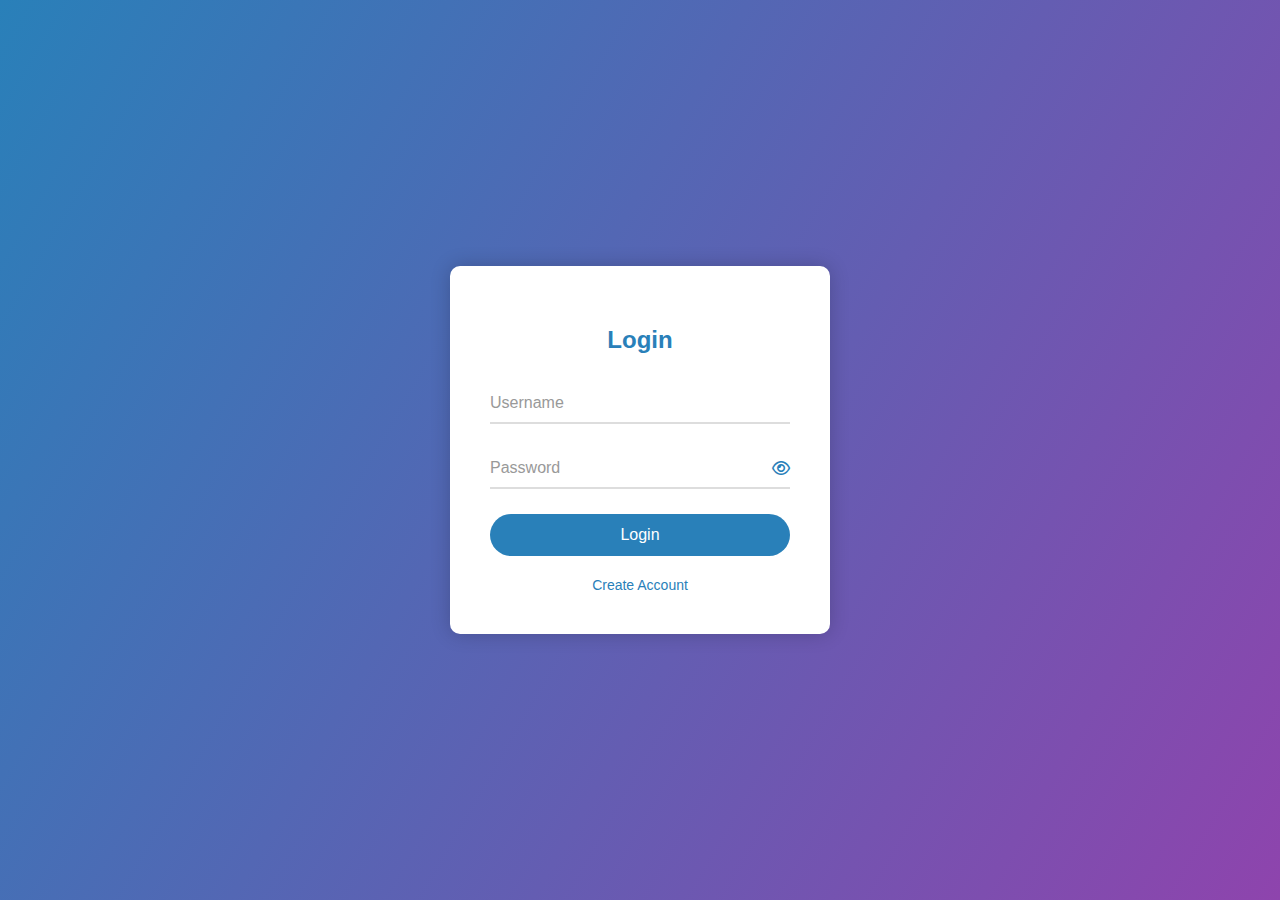
<file: index.html>
<!DOCTYPE html>
<html lang="en">

<head>
    <meta charset="UTF-8">
    <meta name="viewport" content="width=device-width, initial-scale=1.0">
    <title>Fancy Login Form</title>
    <link rel="stylesheet" href="style.css">
    <link rel="stylesheet" href="https://cdnjs.cloudflare.com/ajax/libs/font-awesome/6.5.1/css/all.min.css">
</head>

<body>
    <div class="login-box">
        <h2>Login</h2>
        <form>
            <div class="input-group">
                <input type="text" placeholder="Username" required>
            </div>
            <div class="input-group">
                <input type="password" placeholder="Password" required id="passwordField">
                <button type="button" class="password-toggle" onclick="togglePassword()">
                    <i class="fa-regular fa-eye" id="toggleIcon"></i>
                </button>
            </div>
            <button type="submit" class="login-btn">Login</button>
            <div class="create-account">
                <a href="create-account.html">Create Account</a>
            </div>
        </form>
    </div>

    <script>
        function togglePassword() {
            const passwordField = document.getElementById('passwordField');
            const toggleIcon = document.getElementById('toggleIcon');

            if (passwordField.type === 'password') {
                passwordField.type = 'text';
                toggleIcon.className = 'fa-regular fa-eye-slash';
            } else {
                passwordField.type = 'password';
                toggleIcon.className = 'fa-regular fa-eye';
            }
        }
    </script>
</body>

</html>
</file>
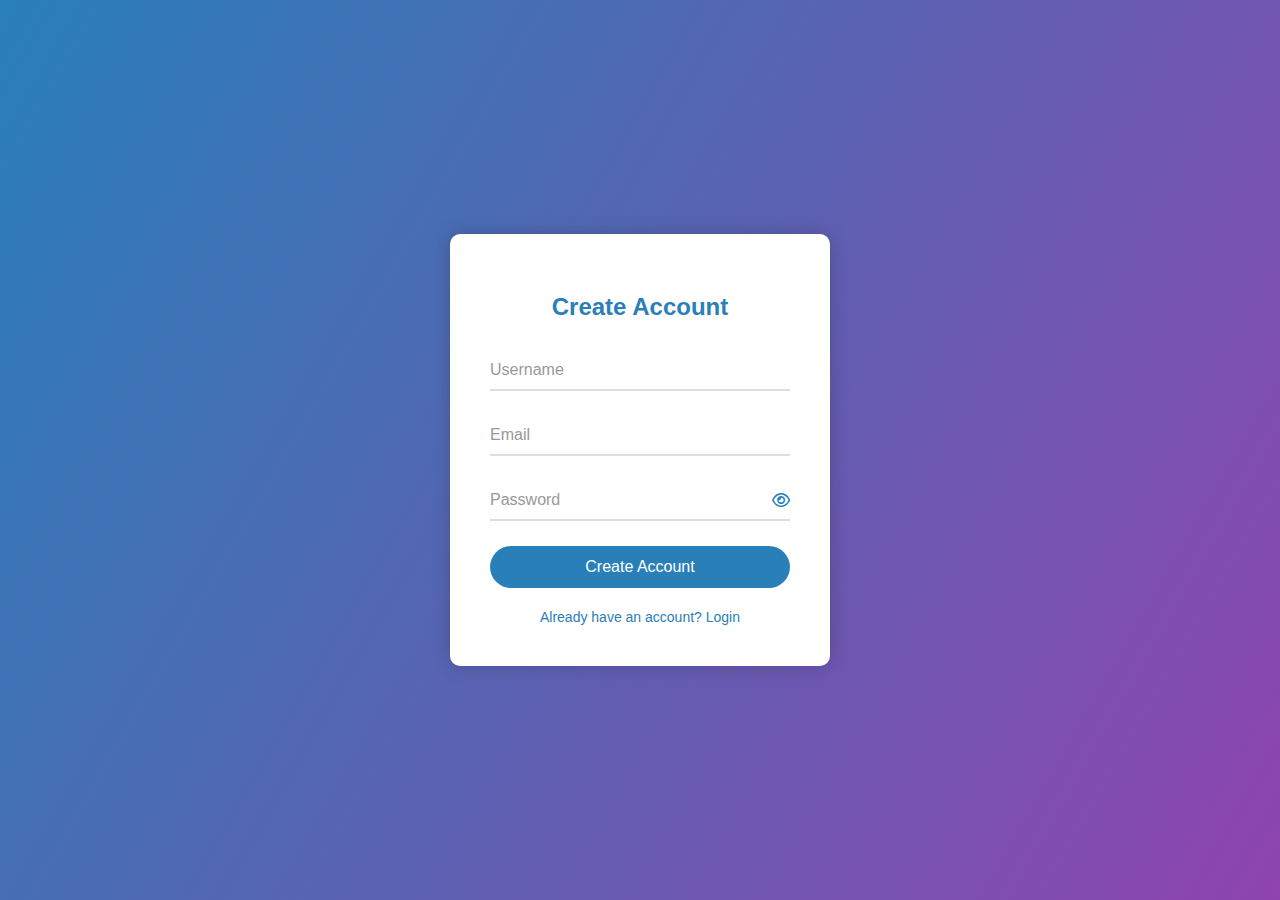
<file: create-account.html>
<!DOCTYPE html>
<html lang="en">

<head>
    <meta charset="UTF-8">
    <meta name="viewport" content="width=device-width, initial-scale=1.0">
    <title>Create Account</title>
    <link rel="stylesheet" href="style.css">
    <link rel="stylesheet" href="https://cdnjs.cloudflare.com/ajax/libs/font-awesome/6.5.1/css/all.min.css">
</head>

<body>
    <div class="login-box">
        <h2>Create Account</h2>
        <form onsubmit="return validateEmail()">
            <div class="input-group">
                <input type="text" placeholder="Username" required>
            </div>
            <div class="input-group">
                <input type="email" placeholder="Email" required id="emailField">
            </div>
            <div class="input-group">
                <input type="password" placeholder="Password" required id="passwordField">
                <button type="button" class="password-toggle" onclick="togglePassword()">
                    <i class="fa-regular fa-eye" id="toggleIcon"></i>
                </button>
            </div>
            <button type="submit" class="login-btn">Create Account</button>
            <div class="create-account">
                <a href="index.html">Already have an account? Login</a>
            </div>
        </form>
    </div>

    <script>
        function togglePassword() {
            const passwordField = document.getElementById('passwordField');
            const toggleIcon = document.getElementById('toggleIcon');

            if (passwordField.type === 'password') {
                passwordField.type = 'text';
                toggleIcon.className = 'fa-regular fa-eye-slash';
            } else {
                passwordField.type = 'password';
                toggleIcon.className = 'fa-regular fa-eye';
            }
        }

        function validateEmail() {
            const emailField = document.getElementById('emailField');
            const email = emailField.value;
            const emailPattern = /^[^\s@]+@[^\s@]+\.[^\s@]+$/;

            if (!emailPattern.test(email)) {
                alert('Please enter a valid email address.');
                return false;
            }
            return true;
        }
    </script>
</body>

</html>
</file>
<file: style.css>
body {
    font-family: Arial, sans-serif;
    background: linear-gradient(120deg, #2980b9, #8e44ad);
    height: 100vh;
    margin: 0;
    display: flex;
    align-items: center;
    justify-content: center;
}

.login-box {
    background: white;
    padding: 40px;
    border-radius: 10px;
    box-shadow: 0 0 20px rgba(0, 0, 0, 0.2);
    width: 300px;
}

.login-box h2 {
    text-align: center;
    margin-bottom: 30px;
    color: #2980b9;
}

.input-group {
    position: relative;
    margin-bottom: 25px;
}

.input-group input {
    width: 100%;
    padding: 10px 0;
    border: none;
    border-bottom: 2px solid #ddd;
    outline: none;
    font-size: 16px;
    transition: 0.3s;
}

.input-group input:focus {
    border-bottom: 2px solid #2980b9;
}

.input-group input::placeholder {
    color: #999;
    transition: 0.3s;
}

.input-group input:focus::placeholder {
    opacity: 0;
    transform: translateY(-10px);
}

.password-toggle {
    position: absolute;
    right: 0;
    top: 50%;
    transform: translateY(-50%);
    background: none;
    border: none;
    cursor: pointer;
    color: #2980b9;
    padding: 0;
    font-size: 16px;
}

.password-toggle:hover {
    color: #3498db;
}

.login-btn {
    width: 100%;
    padding: 12px;
    background: #2980b9;
    border: none;
    border-radius: 25px;
    color: white;
    font-size: 16px;
    cursor: pointer;
    transition: 0.3s;
}

.login-btn:hover {
    background: #3498db;
}

.create-account {
    text-align: center;
    margin-top: 20px;
}

.create-account a {
    color: #2980b9;
    text-decoration: none;
    font-size: 14px;
}

.create-account a:hover {
    text-decoration: underline;
}
</file>
